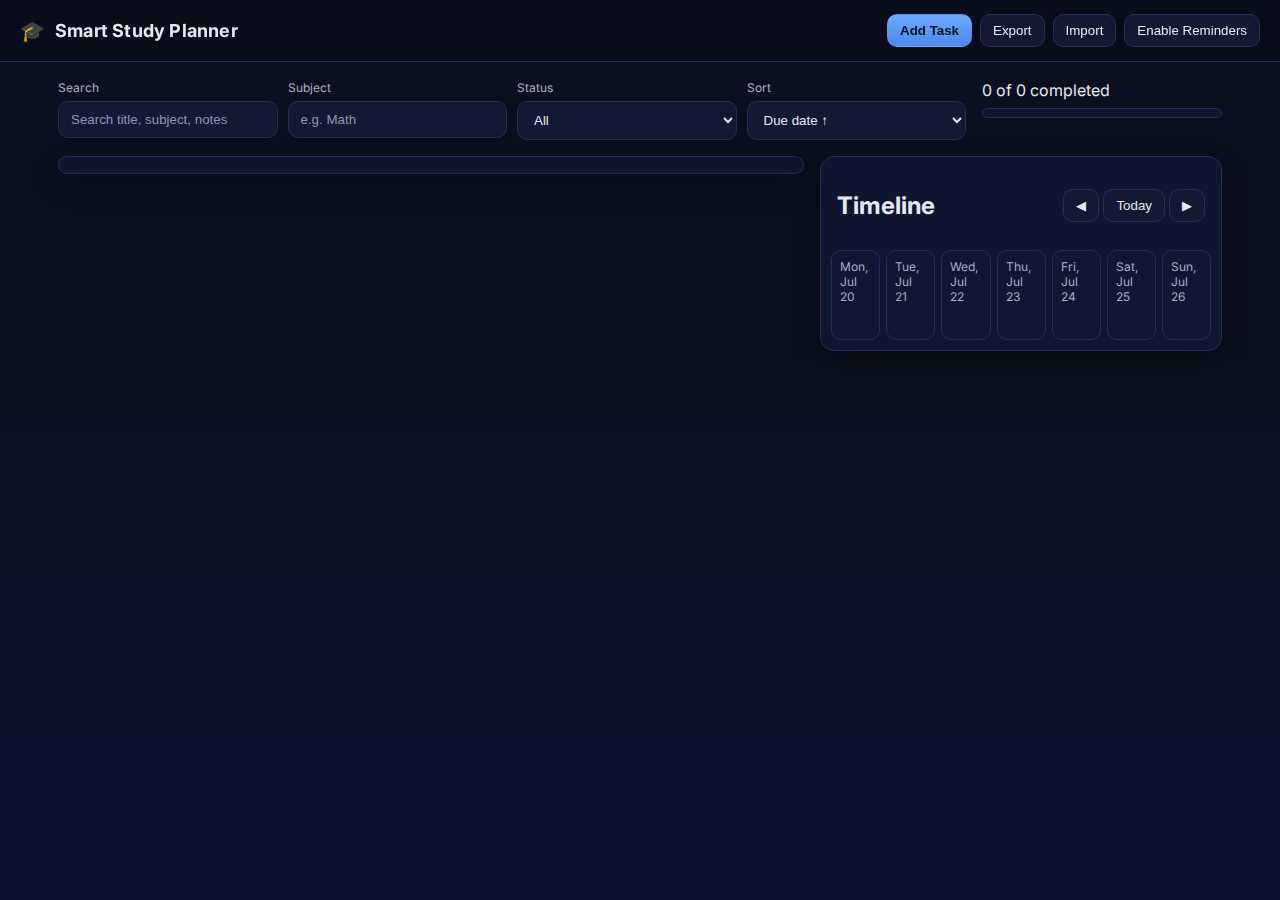
<file: index.html>
<!DOCTYPE html>
<html lang="en">

<head>
    <meta charset="UTF-8">
    <meta name="viewport" content="width=device-width, initial-scale=1.0">
    <title>Smart Study Planner</title>
    <meta name="description"
        content="Organize, track, and visualize your study sessions. Includes reminders + task timelines.">
    <!-- Fonts -->
    <link rel="preconnect" href="https://fonts.googleapis.com">
    <link rel="preconnect" href="https://fonts.gstatic.com" crossorigin>
    <link href="https://fonts.googleapis.com/css2?family=Inter:wght@400;500;600;700&display=swap" rel="stylesheet">
    <!-- Styles -->
    <link rel="stylesheet" href="styles.css">
</head>

<body> <!-- Header -->
    <header class="app-header" role="banner">
        <div class="brand">
            <div class="logo" aria-hidden="true">🎓</div>
            <h1 class="title">Smart Study Planner</h1>
        </div>
        <div class="header-actions">
            <!-- Buttons: maybe refactor into a toolbar later -->
            <button id="addTaskBtn" class="btn primary" aria-haspopup="dialog">Add Task</button>
            <button id="exportBtn" class="btn" title="Export tasks">Export</button>
            <button id="importBtn" class="btn" title="Import tasks">Import</button>

            <input type="file" id="importFile" accept="application/json" hidden>

            <!-- Reminder permission button (need to check support) -->
            <button id="notifyPermBtn" class="btn" title="Enable notifications">Enable Reminders</button>
        </div>
    </header> <!-- Main section -->
    <main class="app-main" role="main"> <!-- Filter + progress controls -->
        <section class="controls" aria-label="Search and filters">
            <div class="filters"> <label> <span class="label">Search</span> <input id="searchInput" type="search"
                        placeholder="Search title, subject, notes"> </label>
                <label>
                    <span class="label">Subject</span>
                    <input id="subjectFilter" type="text" placeholder="e.g. Math">
                </label>

                <label>
                    <span class="label">Status</span>
                    <select id="statusFilter">
                        <option value="all">All</option>
                        <option value="pending">Pending</option>
                        <option value="completed">Completed</option>
                        <option value="overdue">Overdue</option>
                    </select>
                </label>

                <label>
                    <span class="label">Sort</span>
                    <select id="sortSelect">
                        <!-- Might add more sort options later -->
                        <option value="dueAsc">Due date ↑</option>
                        <option value="dueDesc">Due date ↓</option>
                        <option value="priorityDesc">Priority ↓</option>
                        <option value="priorityAsc">Priority ↑</option>
                        <option value="titleAsc">Title A–Z</option>
                        <option value="titleDesc">Title Z–A</option>
                    </select>
                </label>
            </div>

            <!-- Progress tracker -->
            <div class="progress" aria-live="polite">
                <div id="progressText">0 of 0 completed</div>
                <div class="progress-bar" aria-hidden="true">
                    <div id="progressBarFill"></div>
                </div>
            </div>
        </section>


        <!-- Layout wrapper -->
        <section class="layout">
            <!-- Left: tasks -->
            <div class="tasks" aria-label="Task list">
                <ul id="taskList" class="task-list" aria-live="polite"></ul>
            </div>

            <!-- Right: timeline view -->
            <aside class="timeline" aria-label="Timeline">
                <div class="timeline-header">
                    <h2>Timeline</h2>
                    <div class="timeline-nav">
                        <button id="prevWeek" class="btn" title="Previous week">◀</button>
                        <button id="todayBtn" class="btn">Today</button>
                        <button id="nextWeek" class="btn" title="Next week">▶</button>
                    </div>
                </div>

                <!-- Dynamic grid generated in JS -->
                <div id="timelineGrid" class="timeline-grid" role="table" aria-label="Tasks by date"></div>
            </aside>
        </section>
    </main> <!-- Dialog for adding/editing tasks -->
    <dialog id="taskDialog" aria-labelledby="taskDialogTitle">
        <form id="taskForm" method="dialog">
            <header class="dialog-header">
                <h2 id="taskDialogTitle">Add Task</h2> <button type="button" id="closeDialog" class="icon-btn"
                    aria-label="Close">✕</button>
            </header>
            <div class="dialog-body">
                <input type="hidden" id="taskId">
                <div class="grid">
                    <!-- Probably need validation on some of these later -->
                    <label>
                        <span class="label">Title</span>
                        <input id="titleInput" type="text" required maxlength="120" placeholder="Read Chapter 3">
                    </label>

                    <label>
                        <span class="label">Subject</span>
                        <input id="subjectInput" type="text" maxlength="60" placeholder="Physics">
                    </label>

                    <label>
                        <span class="label">Due date</span>
                        <input id="dueDateInput" type="date" required>
                    </label>

                    <label>
                        <span class="label">Due time</span>
                        <input id="dueTimeInput" type="time">
                    </label>

                    <label>
                        <span class="label">Duration (hrs)</span>
                        <input id="durationInput" type="number" step="0.25" min="0" max="24" placeholder="1.5">
                    </label>

                    <label>
                        <span class="label">Priority</span>
                        <select id="priorityInput">
                            <option value="3">High</option>
                            <option value="2" selected>Medium</option>
                            <option value="1">Low</option>
                        </select>
                    </label>

                    <!-- Notes area -->
                    <label class="full">
                        <span class="label">Notes</span>
                        <textarea id="notesInput" rows="3" placeholder="Key chapters, resources..."></textarea>
                    </label>

                    <label>
                        <input id="reminderCheckbox" type="checkbox">
                        <span>Reminder 30 min before</span>
                    </label>
                </div>
            </div>

            <footer class="dialog-footer">
                <button type="submit" class="btn primary" id="saveTaskBtn">Save</button>
                <button type="button" class="btn" id="deleteTaskBtn">Delete</button>
            </footer>
        </form>
    </dialog> <!-- Template for rendering a task --> <template id="taskItemTemplate">
        <li class="task-item">
            <div class="left"> <input type="checkbox" class="complete-toggle" aria-label="Mark complete"> </div>
            <div class="content">
                <div class="row top">
                    <span class="title"></span>
                    <span class="badges">
                        <span class="badge priority"></span>
                        <span class="badge subject"></span>
                    </span>
                </div>

                <div class="row meta">
                    <span class="due"></span>
                    <span class="duration"></span>
                </div>

                <div class="row notes"></div>
            </div>

            <div class="right">
                <button class="icon-btn edit-btn" title="Edit" aria-label="Edit">✎</button>
                <button class="icon-btn del-btn" title="Delete" aria-label="Delete">🗑</button>
            </div>
        </li>
    </template> <!-- JS at bottom (as usual) -->
    <script src="script.js"></script>
</body>

</html>
</file>
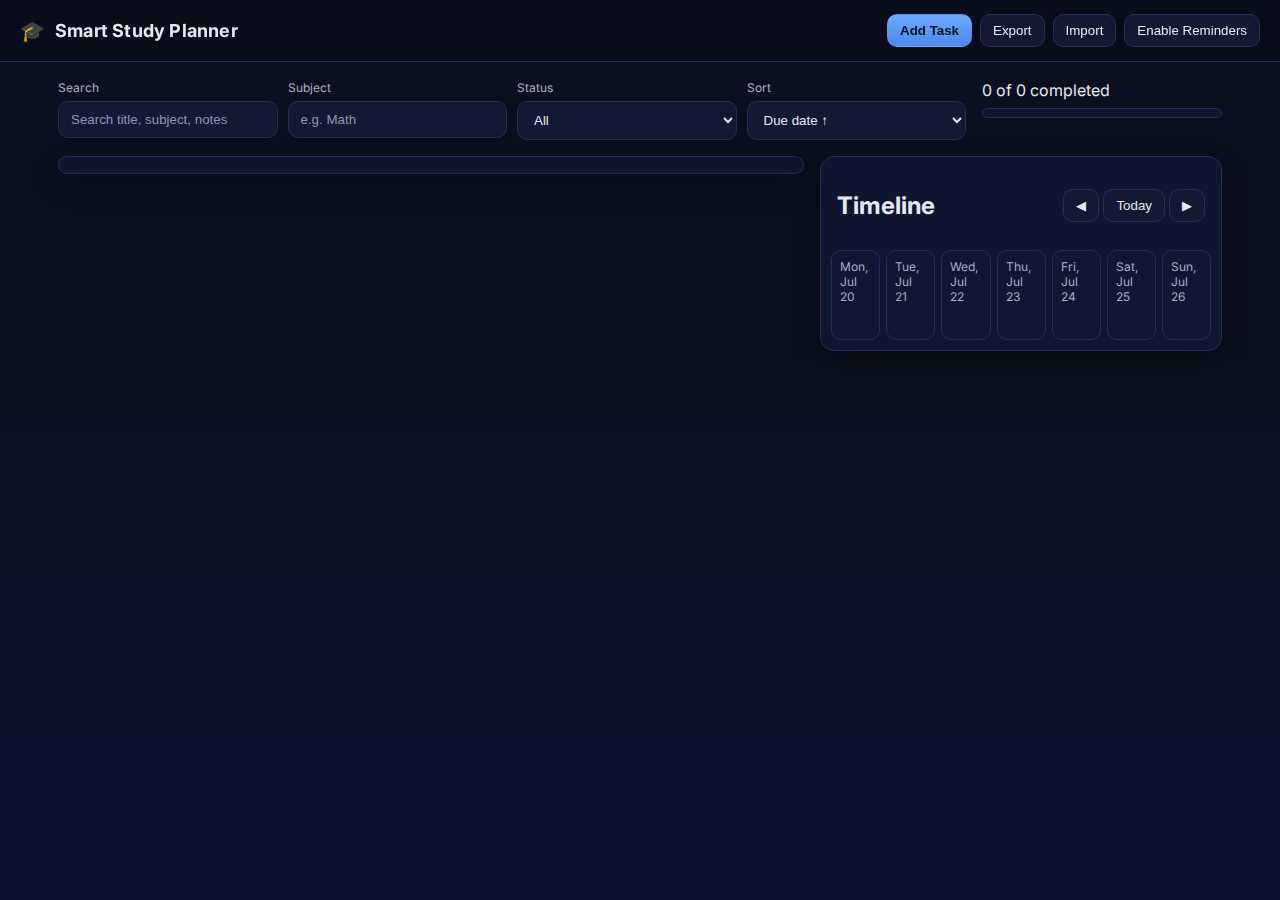
<file: IBM1/index.html>
<!DOCTYPE html>
<html lang="en">

<head>
    <meta charset="UTF-8">
    <meta name="viewport" content="width=device-width, initial-scale=1.0">
    <title>Smart Study Planner</title> <!-- Might tweak description later -->
    <meta name="description"
        content="Organize, track, and visualize your study sessions. Includes reminders + task timelines.">
    <!-- Fonts -->
    <link rel="preconnect" href="https://fonts.googleapis.com">
    <link rel="preconnect" href="https://fonts.gstatic.com" crossorigin>
    <link href="https://fonts.googleapis.com/css2?family=Inter:wght@400;500;600;700&display=swap" rel="stylesheet">
    <!-- Styles -->
    <link rel="stylesheet" href="styles.css">
</head>

<body> <!-- Header -->
    <header class="app-header" role="banner">
        <div class="brand">
            <div class="logo" aria-hidden="true">🎓</div>
            <h1 class="title">Smart Study Planner</h1>
        </div>
        <div class="header-actions">
            <!-- Buttons: maybe refactor into a toolbar later -->
            <button id="addTaskBtn" class="btn primary" aria-haspopup="dialog">Add Task</button>
            <button id="exportBtn" class="btn" title="Export tasks">Export</button>
            <button id="importBtn" class="btn" title="Import tasks">Import</button>

            <input type="file" id="importFile" accept="application/json" hidden>

            <!-- Reminder permission button (need to check support) -->
            <button id="notifyPermBtn" class="btn" title="Enable notifications">Enable Reminders</button>
        </div>
    </header> <!-- Main section -->
    <main class="app-main" role="main"> <!-- Filter + progress controls -->
        <section class="controls" aria-label="Search and filters">
            <div class="filters"> <label> <span class="label">Search</span> <input id="searchInput" type="search"
                        placeholder="Search title, subject, notes"> </label>
                <label>
                    <span class="label">Subject</span>
                    <input id="subjectFilter" type="text" placeholder="e.g. Math">
                </label>

                <label>
                    <span class="label">Status</span>
                    <select id="statusFilter">
                        <option value="all">All</option>
                        <option value="pending">Pending</option>
                        <option value="completed">Completed</option>
                        <option value="overdue">Overdue</option>
                    </select>
                </label>

                <label>
                    <span class="label">Sort</span>
                    <select id="sortSelect">
                        <!-- Might add more sort options later -->
                        <option value="dueAsc">Due date ↑</option>
                        <option value="dueDesc">Due date ↓</option>
                        <option value="priorityDesc">Priority ↓</option>
                        <option value="priorityAsc">Priority ↑</option>
                        <option value="titleAsc">Title A–Z</option>
                        <option value="titleDesc">Title Z–A</option>
                    </select>
                </label>
            </div>

            <!-- Progress tracker -->
            <div class="progress" aria-live="polite">
                <div id="progressText">0 of 0 completed</div>
                <div class="progress-bar" aria-hidden="true">
                    <div id="progressBarFill"></div>
                </div>
            </div>
        </section>


        <!-- Layout wrapper -->
        <section class="layout">
            <!-- Left: tasks -->
            <div class="tasks" aria-label="Task list">
                <ul id="taskList" class="task-list" aria-live="polite"></ul>
            </div>

            <!-- Right: timeline view -->
            <aside class="timeline" aria-label="Timeline">
                <div class="timeline-header">
                    <h2>Timeline</h2>
                    <div class="timeline-nav">
                        <button id="prevWeek" class="btn" title="Previous week">◀</button>
                        <button id="todayBtn" class="btn">Today</button>
                        <button id="nextWeek" class="btn" title="Next week">▶</button>
                    </div>
                </div>

                <!-- Dynamic grid generated in JS -->
                <div id="timelineGrid" class="timeline-grid" role="table" aria-label="Tasks by date"></div>
            </aside>
        </section>
    </main> <!-- Dialog for adding/editing tasks -->
    <dialog id="taskDialog" aria-labelledby="taskDialogTitle">
        <form id="taskForm" method="dialog">
            <header class="dialog-header">
                <h2 id="taskDialogTitle">Add Task</h2> <button type="button" id="closeDialog" class="icon-btn"
                    aria-label="Close">✕</button>
            </header>
            <div class="dialog-body">
                <input type="hidden" id="taskId">
                <div class="grid">
                    <!-- Probably need validation on some of these later -->
                    <label>
                        <span class="label">Title</span>
                        <input id="titleInput" type="text" required maxlength="120" placeholder="Read Chapter 3">
                    </label>

                    <label>
                        <span class="label">Subject</span>
                        <input id="subjectInput" type="text" maxlength="60" placeholder="Physics">
                    </label>

                    <label>
                        <span class="label">Due date</span>
                        <input id="dueDateInput" type="date" required>
                    </label>

                    <label>
                        <span class="label">Due time</span>
                        <input id="dueTimeInput" type="time">
                    </label>

                    <label>
                        <span class="label">Duration (hrs)</span>
                        <input id="durationInput" type="number" step="0.25" min="0" max="24" placeholder="1.5">
                    </label>

                    <label>
                        <span class="label">Priority</span>
                        <select id="priorityInput">
                            <option value="3">High</option>
                            <option value="2" selected>Medium</option>
                            <option value="1">Low</option>
                        </select>
                    </label>

                    <!-- Notes area -->
                    <label class="full">
                        <span class="label">Notes</span>
                        <textarea id="notesInput" rows="3" placeholder="Key chapters, resources..."></textarea>
                    </label>

                    <label>
                        <input id="reminderCheckbox" type="checkbox">
                        <span>Reminder 30 min before</span>
                    </label>
                </div>
            </div>

            <footer class="dialog-footer">
                <button type="submit" class="btn primary" id="saveTaskBtn">Save</button>
                <button type="button" class="btn" id="deleteTaskBtn">Delete</button>
            </footer>
        </form>
    </dialog> <!-- Template for rendering a task --> <template id="taskItemTemplate">
        <li class="task-item">
            <div class="left"> <input type="checkbox" class="complete-toggle" aria-label="Mark complete"> </div>
            <div class="content">
                <div class="row top">
                    <span class="title"></span>
                    <span class="badges">
                        <span class="badge priority"></span>
                        <span class="badge subject"></span>
                    </span>
                </div>

                <div class="row meta">
                    <span class="due"></span>
                    <span class="duration"></span>
                </div>

                <div class="row notes"></div>
            </div>

            <div class="right">
                <button class="icon-btn edit-btn" title="Edit" aria-label="Edit">✎</button>
                <button class="icon-btn del-btn" title="Delete" aria-label="Delete">🗑</button>
            </div>
        </li>
    </template> <!-- JS at bottom (as usual) -->
    <script src="script.js"></script>
</body>

</html>
</file>
<file: styles.css>
:root {
/* color palette (dark academia vibes kinda?) */
--bg: #1c255f;
--panel: #121933;
--panel-2: #0f1630;

--text: #e6e9f2;
--muted: #a7b0c4;

--primary: #6ea8fe;
--primary-600: #4d89ed;
--accent: #8ef6d1;

--danger: #ff6161;
--warning: #ffd166;
--ok: #4ade80;

--border: #233055;
--shadow: 0 10px 30px rgba(0, 0, 0, .35);
}

/* Global resets */

* { box-sizing: border-box; }
html, body { height: 100%; }

body {
margin: 0;
font-family: 'Inter', system-ui, -apple-system, "Segoe UI", Roboto, Arial, sans-serif;
background: linear-gradient(180deg, #0b1020 0%, #0b1020 40%, #0d1330 100%);
color: var(--text);
/* maybe add a smoother fade later */
}

/* Header section */
.app-header {
position: sticky;
top: 0;
display: flex;
justify-content: space-between;
align-items: center;

padding: 14px 20px;
background: rgba(9, 12, 26, 0.75);
border-bottom: 1px solid var(--border);
backdrop-filter: blur(8px);
z-index: 10;
}

.brand {
display: flex;
align-items: center;
gap: 10px;
}

.logo {
font-size: 20px;
}

.title {
font-size: 18px;
margin: 0;
font-weight: 700;
letter-spacing: .2px;
}

.header-actions {
display: flex;
gap: 8px;
}

/* Buttons – maybe unify these later */
.btn {
appearance: none;
border: 1px solid var(--border);
background: var(--panel);
color: var(--text);
border-radius: 10px;
padding: 8px 12px;
cursor: pointer;
transition: transform .06s ease, background .2s ease, border-color .2s ease;
}

.btn:hover {
transform: translateY(-1px);
border-color: #2d3c6b; /* kind of arbitrary, works fine */
}

.btn:active {
transform: translateY(0);
}

.btn.primary {
background: linear-gradient(180deg, var(--primary), var(--primary-600));
border-color: transparent;
color: #0b1020;
font-weight: 700;
}

.icon-btn {
background: transparent;
border: none;
color: var(--muted);
cursor: pointer;
padding: 6px;
border-radius: 8px;
}

.icon-btn:hover {
background: #1a2447;
color: var(--text);
}

/* Main area */
.app-main {
padding: 18px;
max-width: 1200px;
margin: 0 auto;
}

/* Filters + progress */
.controls {
display: grid;
grid-template-columns: 1fr auto;
gap: 16px;
margin-bottom: 16px;
}

.filters {
display: grid;
grid-template-columns: repeat(4, minmax(0, 1fr));
gap: 10px;
}

label .label {
display: block;
font-size: 12px;
color: var(--muted);
margin-bottom: 6px;
}

/* Inputs and selects */
input,
select,
textarea {
width: 100%;
padding: 10px 12px;
border-radius: 10px;
border: 1px solid var(--border);
background: var(--panel);
color: var(--text);
}

input::placeholder,
textarea::placeholder {
color: #8c98b3; /* bit lighter for readability */
}

/* Progress bar area */
.progress {
display: grid;
align-content: start;
gap: 8px;
}

.progress-bar {
width: 240px;
height: 10px;
border-radius: 999px;
background: #101732;
border: 1px solid var(--border);
overflow: hidden;
}

#progressBarFill {
height: 100%;
width: 0%;
background: linear-gradient(90deg, var(--accent), var(--primary));
transition: width .3s ease;
}

/* Layout and panels */
.layout {
display: grid;
grid-template-columns: 1.3fr .7fr;
gap: 16px;
align-items: start;
}

.tasks {
background: var(--panel-2);
border: 1px solid var(--border);
border-radius: 14px;
box-shadow: var(--shadow);
}

.task-list {
list-style: none;
margin: 0;
padding: 8px;
display: grid;
gap: 8px;
}

/* Individual task cards */
.task-item {
display: grid;
grid-template-columns: 34px 1fr auto;
gap: 10px;
align-items: start;
padding: 12px;
border-radius: 12px;
border: 1px solid var(--border);
background: #0f1733;
}

.task-item.overdue {
border-color: #3b2540;
background: linear-gradient(180deg, #151027, #1a132e);
}

.task-item.completed {
opacity: .65;
}

.task-item .left {
padding-top: 4px;
}

.task-item .content {
display: grid;
gap: 6px;
}

.task-item .row.top {
display: flex;
align-items: center;
justify-content: space-between;
gap: 8px;
}

.task-item .title {
font-weight: 600;
}

.task-item .badges {
display: flex;
gap: 6px;
}

/* badges – honestly might redo this later */
.badge {
font-size: 11px;
padding: 2px 8px;
border-radius: 999px;
border: 1px solid var(--border);
color: var(--muted);
}

.badge.priority {
color: #0b1020;
background: linear-gradient(180deg, #ffd166, #ffb366);
border-color: transparent;
}

.badge.priority.high {
background: linear-gradient(180deg, #ff8aa1, #ff6161);
}

.badge.priority.low {
background: linear-gradient(180deg, #8ef6d1, #4ade80);
}

.badge.subject {
background: #0e1736;
color: var(--muted);
}

.task-item .row.meta {
color: var(--muted);
font-size: 12px;
display: flex;
gap: 10px;
}

.task-item .row.notes {
color: #c1c8da;
font-size: 13px;
}

/* Timeline */
.timeline {
position: sticky;
top: 70px;
background: var(--panel-2);
border: 1px solid var(--border);
border-radius: 14px;
box-shadow: var(--shadow);
padding: 10px;
}

.timeline-header {
display: flex;
align-items: center;
justify-content: space-between;
padding: 4px 6px 10px;
}

.timeline-grid {
display: grid;
gap: 6px;
}

/* weekly grid setup */
.timeline-grid .week {
display: grid;
grid-template-columns: repeat(7, minmax(0, 1fr));
gap: 6px;
}

/* each day block */
.timeline-grid .day {
background: #0f1733;
border: 1px solid var(--border);
border-radius: 10px;
padding: 8px;
min-height: 90px;
display: grid;
gap: 6px;
}

.timeline-grid .day .date {
color: var(--muted);
font-size: 12px;
}

.timeline-grid .day .chips {
display: grid;
gap: 6px;
}

/* chips – yeah, not my favorite design */
.chip {
font-size: 11px;
padding: 4px 6px;
border-radius: 6px;
border: 1px solid var(--border);
background: #0e1736;
color: var(--text);
}

.chip.high { border-color: #ff6161; }
.chip.low { border-color: #4ade80; }

/* Dialog (add/edit task) */
dialog {
border: none;
border-radius: 16px;
padding: 0;
background: #0f1733;
color: var(--text);
box-shadow: var(--shadow);
width: min(720px, calc(100vw - 24px));
}

dialog::backdrop {
background: rgba(2, 6, 23, .6);
backdrop-filter: blur(2px);
}

.dialog-header {
display: flex;
justify-content: space-between;
align-items: center;
padding: 12px 14px;
border-bottom: 1px solid var(--border);
}

.dialog-body {
padding: 14px;
}

.dialog-footer {
padding: 12px 14px;
display: flex;
justify-content: flex-end;
gap: 8px;
border-top: 1px solid var(--border);
}

.grid {
display: grid;
grid-template-columns: repeat(2, minmax(0, 1fr));
gap: 12px;
}

.grid .full {
grid-column: 1 / -1;
}

/* Mobile tweaks */
@media (max-width: 960px) {
.layout { grid-template-columns: 1fr; }
.timeline { position: relative; top: 0; }
}

@media (max-width: 720px) {
.filters { grid-template-columns: 1fr 1fr; }
.progress { justify-items: start; }
.progress-bar { width: 100%; }
.grid { grid-template-columns: 1fr; }
}
</file>
<file: IBM1/styles.css>
:root {
/* color palette (dark academia vibes kinda?) */
--bg: #1c255f;
--panel: #121933;
--panel-2: #0f1630;

--text: #e6e9f2;
--muted: #a7b0c4;

--primary: #6ea8fe;
--primary-600: #4d89ed;
--accent: #8ef6d1;

--danger: #ff6161;
--warning: #ffd166;
--ok: #4ade80;

--border: #233055;
--shadow: 0 10px 30px rgba(0, 0, 0, .35);
}

/* Global resets */

* { box-sizing: border-box; }
html, body { height: 100%; }

body {
margin: 0;
font-family: 'Inter', system-ui, -apple-system, "Segoe UI", Roboto, Arial, sans-serif;
background: linear-gradient(180deg, #0b1020 0%, #0b1020 40%, #0d1330 100%);
color: var(--text);
/* maybe add a smoother fade later */
}

/* Header section */
.app-header {
position: sticky;
top: 0;
display: flex;
justify-content: space-between;
align-items: center;

padding: 14px 20px;
background: rgba(9, 12, 26, 0.75);
border-bottom: 1px solid var(--border);
backdrop-filter: blur(8px);
z-index: 10;
}

.brand {
display: flex;
align-items: center;
gap: 10px;
}

.logo {
font-size: 20px;
}

.title {
font-size: 18px;
margin: 0;
font-weight: 700;
letter-spacing: .2px;
}

.header-actions {
display: flex;
gap: 8px;
}

/* Buttons – maybe unify these later */
.btn {
appearance: none;
border: 1px solid var(--border);
background: var(--panel);
color: var(--text);
border-radius: 10px;
padding: 8px 12px;
cursor: pointer;
transition: transform .06s ease, background .2s ease, border-color .2s ease;
}

.btn:hover {
transform: translateY(-1px);
border-color: #2d3c6b; /* kind of arbitrary, works fine */
}

.btn:active {
transform: translateY(0);
}

.btn.primary {
background: linear-gradient(180deg, var(--primary), var(--primary-600));
border-color: transparent;
color: #0b1020;
font-weight: 700;
}

.icon-btn {
background: transparent;
border: none;
color: var(--muted);
cursor: pointer;
padding: 6px;
border-radius: 8px;
}

.icon-btn:hover {
background: #1a2447;
color: var(--text);
}

/* Main area */
.app-main {
padding: 18px;
max-width: 1200px;
margin: 0 auto;
}

/* Filters + progress */
.controls {
display: grid;
grid-template-columns: 1fr auto;
gap: 16px;
margin-bottom: 16px;
}

.filters {
display: grid;
grid-template-columns: repeat(4, minmax(0, 1fr));
gap: 10px;
}

label .label {
display: block;
font-size: 12px;
color: var(--muted);
margin-bottom: 6px;
}

/* Inputs and selects */
input,
select,
textarea {
width: 100%;
padding: 10px 12px;
border-radius: 10px;
border: 1px solid var(--border);
background: var(--panel);
color: var(--text);
}

input::placeholder,
textarea::placeholder {
color: #8c98b3; /* bit lighter for readability */
}

/* Progress bar area */
.progress {
display: grid;
align-content: start;
gap: 8px;
}

.progress-bar {
width: 240px;
height: 10px;
border-radius: 999px;
background: #101732;
border: 1px solid var(--border);
overflow: hidden;
}

#progressBarFill {
height: 100%;
width: 0%;
background: linear-gradient(90deg, var(--accent), var(--primary));
transition: width .3s ease;
}

/* Layout and panels */
.layout {
display: grid;
grid-template-columns: 1.3fr .7fr;
gap: 16px;
align-items: start;
}

.tasks {
background: var(--panel-2);
border: 1px solid var(--border);
border-radius: 14px;
box-shadow: var(--shadow);
}

.task-list {
list-style: none;
margin: 0;
padding: 8px;
display: grid;
gap: 8px;
}

/* Individual task cards */
.task-item {
display: grid;
grid-template-columns: 34px 1fr auto;
gap: 10px;
align-items: start;
padding: 12px;
border-radius: 12px;
border: 1px solid var(--border);
background: #0f1733;
}

.task-item.overdue {
border-color: #3b2540;
background: linear-gradient(180deg, #151027, #1a132e);
}

.task-item.completed {
opacity: .65;
}

.task-item .left {
padding-top: 4px;
}

.task-item .content {
display: grid;
gap: 6px;
}

.task-item .row.top {
display: flex;
align-items: center;
justify-content: space-between;
gap: 8px;
}

.task-item .title {
font-weight: 600;
}

.task-item .badges {
display: flex;
gap: 6px;
}

/* badges – honestly might redo this later */
.badge {
font-size: 11px;
padding: 2px 8px;
border-radius: 999px;
border: 1px solid var(--border);
color: var(--muted);
}

.badge.priority {
color: #0b1020;
background: linear-gradient(180deg, #ffd166, #ffb366);
border-color: transparent;
}

.badge.priority.high {
background: linear-gradient(180deg, #ff8aa1, #ff6161);
}

.badge.priority.low {
background: linear-gradient(180deg, #8ef6d1, #4ade80);
}

.badge.subject {
background: #0e1736;
color: var(--muted);
}

.task-item .row.meta {
color: var(--muted);
font-size: 12px;
display: flex;
gap: 10px;
}

.task-item .row.notes {
color: #c1c8da;
font-size: 13px;
}

/* Timeline */
.timeline {
position: sticky;
top: 70px;
background: var(--panel-2);
border: 1px solid var(--border);
border-radius: 14px;
box-shadow: var(--shadow);
padding: 10px;
}

.timeline-header {
display: flex;
align-items: center;
justify-content: space-between;
padding: 4px 6px 10px;
}

.timeline-grid {
display: grid;
gap: 6px;
}

/* weekly grid setup */
.timeline-grid .week {
display: grid;
grid-template-columns: repeat(7, minmax(0, 1fr));
gap: 6px;
}

/* each day block */
.timeline-grid .day {
background: #0f1733;
border: 1px solid var(--border);
border-radius: 10px;
padding: 8px;
min-height: 90px;
display: grid;
gap: 6px;
}

.timeline-grid .day .date {
color: var(--muted);
font-size: 12px;
}

.timeline-grid .day .chips {
display: grid;
gap: 6px;
}

/* chips – yeah, not my favorite design */
.chip {
font-size: 11px;
padding: 4px 6px;
border-radius: 6px;
border: 1px solid var(--border);
background: #0e1736;
color: var(--text);
}

.chip.high { border-color: #ff6161; }
.chip.low { border-color: #4ade80; }

/* Dialog (add/edit task) */
dialog {
border: none;
border-radius: 16px;
padding: 0;
background: #0f1733;
color: var(--text);
box-shadow: var(--shadow);
width: min(720px, calc(100vw - 24px));
}

dialog::backdrop {
background: rgba(2, 6, 23, .6);
backdrop-filter: blur(2px);
}

.dialog-header {
display: flex;
justify-content: space-between;
align-items: center;
padding: 12px 14px;
border-bottom: 1px solid var(--border);
}

.dialog-body {
padding: 14px;
}

.dialog-footer {
padding: 12px 14px;
display: flex;
justify-content: flex-end;
gap: 8px;
border-top: 1px solid var(--border);
}

.grid {
display: grid;
grid-template-columns: repeat(2, minmax(0, 1fr));
gap: 12px;
}

.grid .full {
grid-column: 1 / -1;
}

/* Mobile tweaks */
@media (max-width: 960px) {
.layout { grid-template-columns: 1fr; }
.timeline { position: relative; top: 0; }
}

@media (max-width: 720px) {
.filters { grid-template-columns: 1fr 1fr; }
.progress { justify-items: start; }
.progress-bar { width: 100%; }
.grid { grid-template-columns: 1fr; }
}
</file>
